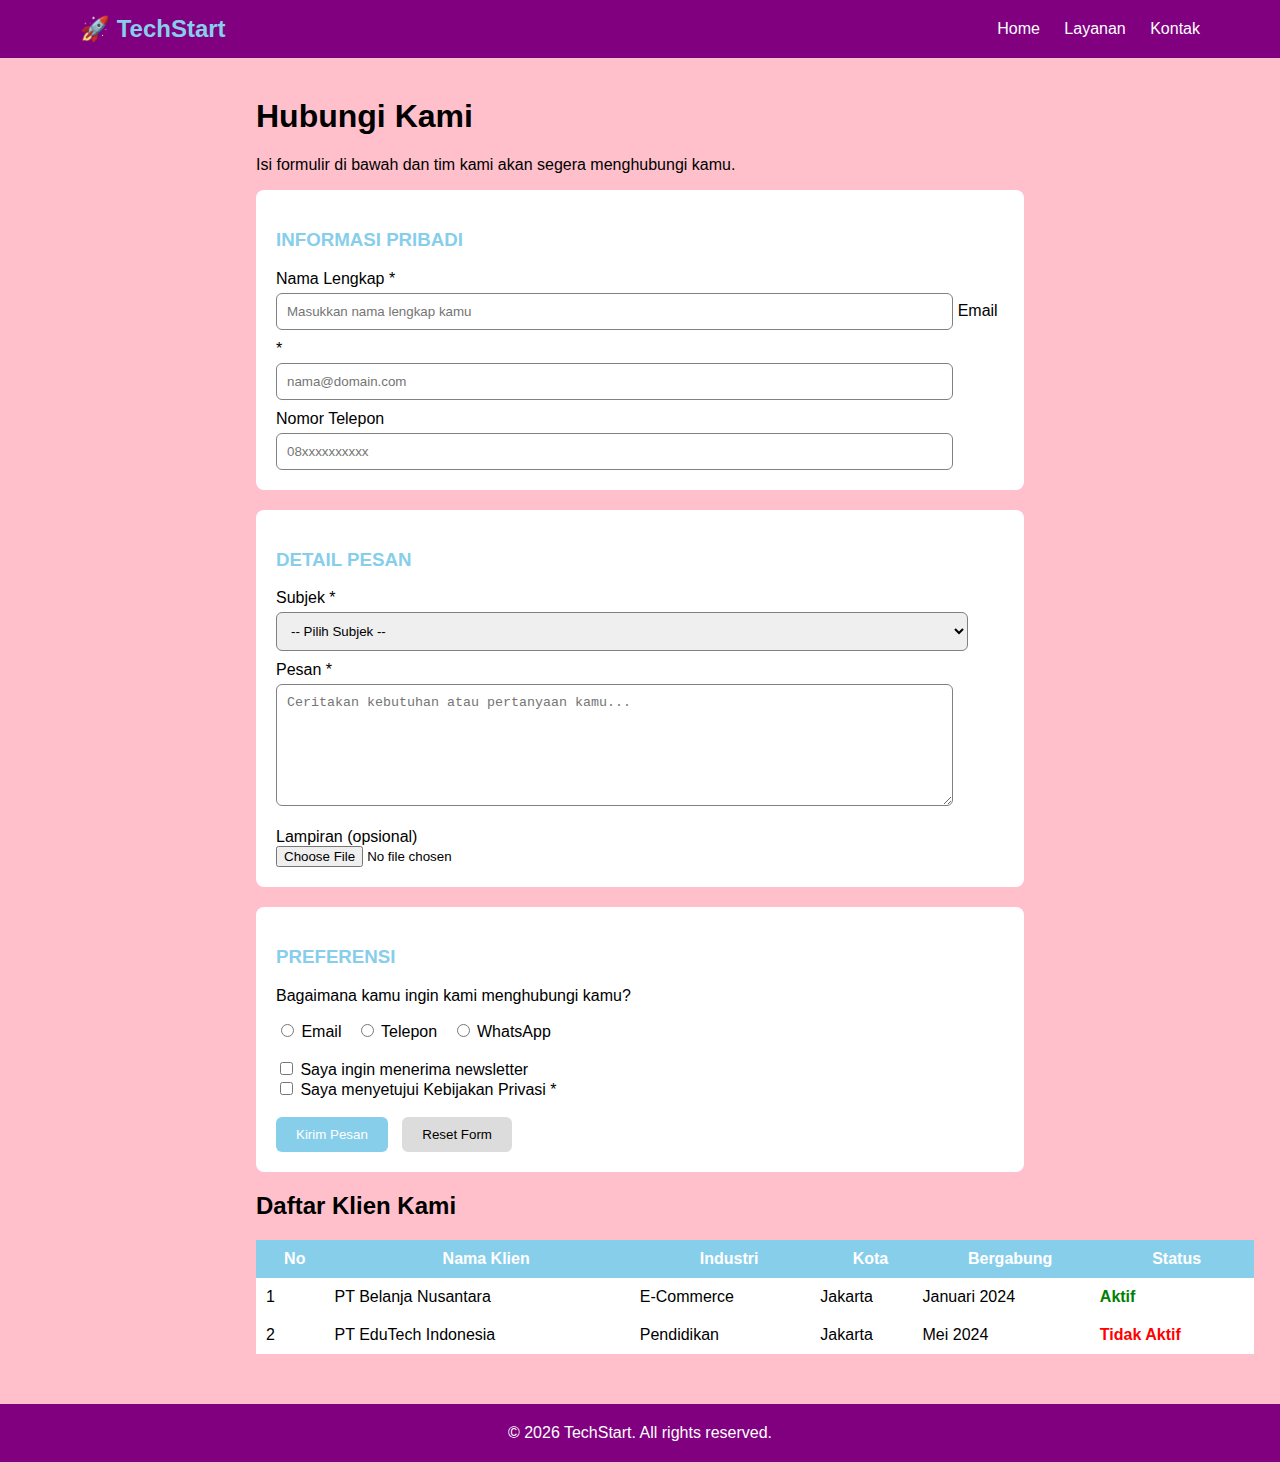
<file: index2.html>
<!DOCTYPE html>
<html lang="id">
<head>
    <meta charset="UTF-8">
    <title>TechStart - Hubungi Kami</title>
</head>
<body style="margin:0; font-family:Arial, sans-serif; background: pink;">

    
    <div style="background: purple; color:white; padding:15px 80px; display:flex; justify-content:space-between; align-items:center;">
        <h2 style="color: skyblue; margin:0;">🚀 TechStart</h2>
        <div>
            <a href="#" style="color:white; text-decoration:none; margin-right:20px;">Home</a>
            <a href="#" style="color:white; text-decoration:none; margin-right:20px;">Layanan</a>
            <a href="#" style="color:white; text-decoration:none;">Kontak</a>
        </div>
    </div>

    
    <div style="width:60%; margin:40px auto;">

        <h1>Hubungi Kami</h1>
        <p>Isi formulir di bawah dan tim kami akan segera menghubungi kamu.</p>

        
        <div style="background:white; padding:20px; border-radius:8px; margin-bottom:20px;">
            <h3 style="color: skyblue;">INFORMASI PRIBADI</h3>

            <label>Nama Lengkap *</label><br>
            <input type="text" placeholder="Masukkan nama lengkap kamu"
                   style="width:90%; padding:10px; margin-top:5px; margin-bottom:10px; border:1px solid gray; border-radius:6px;">

            <label>Email *</label><br>
            <input type="email" placeholder="nama@domain.com"
                   style="width:90%; padding:10px; margin-top:5px; margin-bottom:10px; border:1px solid gray; border-radius:6px;">

            <label>Nomor Telepon</label><br>
            <input type="text" placeholder="08xxxxxxxxxx"
                   style="width:90%; padding:10px; margin-top:5px; border:1px solid gray; border-radius:6px;">
        </div>

        
        <div style="background:white; padding:20px; border-radius:8px; margin-bottom:20px;">
            <h3 style="color:skyblue;">DETAIL PESAN</h3>

            <label>Subjek *</label><br>
            <select style="width:95%; padding:10px; margin-top:5px; margin-bottom:10px; border:1px solid gray; border-radius:6px;">
                <option>-- Pilih Subjek --</option>
                <option>Konsultasi</option>
                <option>Kerjasama</option>
                <option>Support</option>
            </select>

            <label>Pesan *</label><br>
            <textarea placeholder="Ceritakan kebutuhan atau pertanyaan kamu..."
                      style="width:90%; height:100px; padding:10px; margin-top:5px; border:1px solid gray; border-radius:6px;"></textarea>

            <br><br>
            <label>Lampiran (opsional)</label><br>
            <input type="file">
        </div>

        
        <div style="background:white; padding:20px; border-radius:8px; margin-bottom:20px;">
            <h3 style="color: skyblue;">PREFERENSI</h3>

            <p>Bagaimana kamu ingin kami menghubungi kamu?</p>

            <input type="radio" name="kontak"> Email
            <input type="radio" name="kontak" style="margin-left:15px;"> Telepon
            <input type="radio" name="kontak" style="margin-left:15px;"> WhatsApp

            <br><br>

            <input type="checkbox"> Saya ingin menerima newsletter  
            <br>
            <input type="checkbox"> Saya menyetujui Kebijakan Privasi *

            <br><br>

            <button style="background:skyblue; color:white; padding:10px 20px; border:none; border-radius:6px; cursor:pointer;">
                Kirim Pesan
            </button>

            <button style="background:gainsboro; padding:10px 20px; border:none; border-radius:6px; margin-left:10px; cursor:pointer;">
                Reset Form
            </button>
        </div>

        <h2>Daftar Klien Kami</h2>

        <table style="width:130%; border-collapse:collapse; background:white;">
            <thead style="background:skyblue; color:white;">
                <tr>
                    <th style="padding:10px;">No</th>
                    <th>Nama Klien</th>
                    <th>Industri</th>
                    <th>Kota</th>
                    <th>Bergabung</th>
                    <th>Status</th>
                </tr>
            </thead>
            <tbody>
                <tr>
                    <td style="padding:10px;">1</td>
                    <td>PT Belanja Nusantara</td>
                    <td>E-Commerce</td>
                    <td>Jakarta</td>
                    <td>Januari 2024</td>
                    <td style="color:green; font-weight:bold;">Aktif</td>
                </tr>
                <tr>
                    <td style="padding:10px;">2</td>
                    <td>PT EduTech Indonesia</td>
                    <td>Pendidikan</td>
                    <td>Jakarta</td>
                    <td>Mei 2024</td>
                    <td style="color:red; font-weight:bold;">Tidak Aktif</td>
                </tr>
            </tbody>
        </table>

    </div>


    <div style="background:purple; color:white; text-align:center; padding:20px; margin-top:50px;">
        &copy 2026 TechStart. All rights reserved.
    </div>

</body>
</html>
</file>
